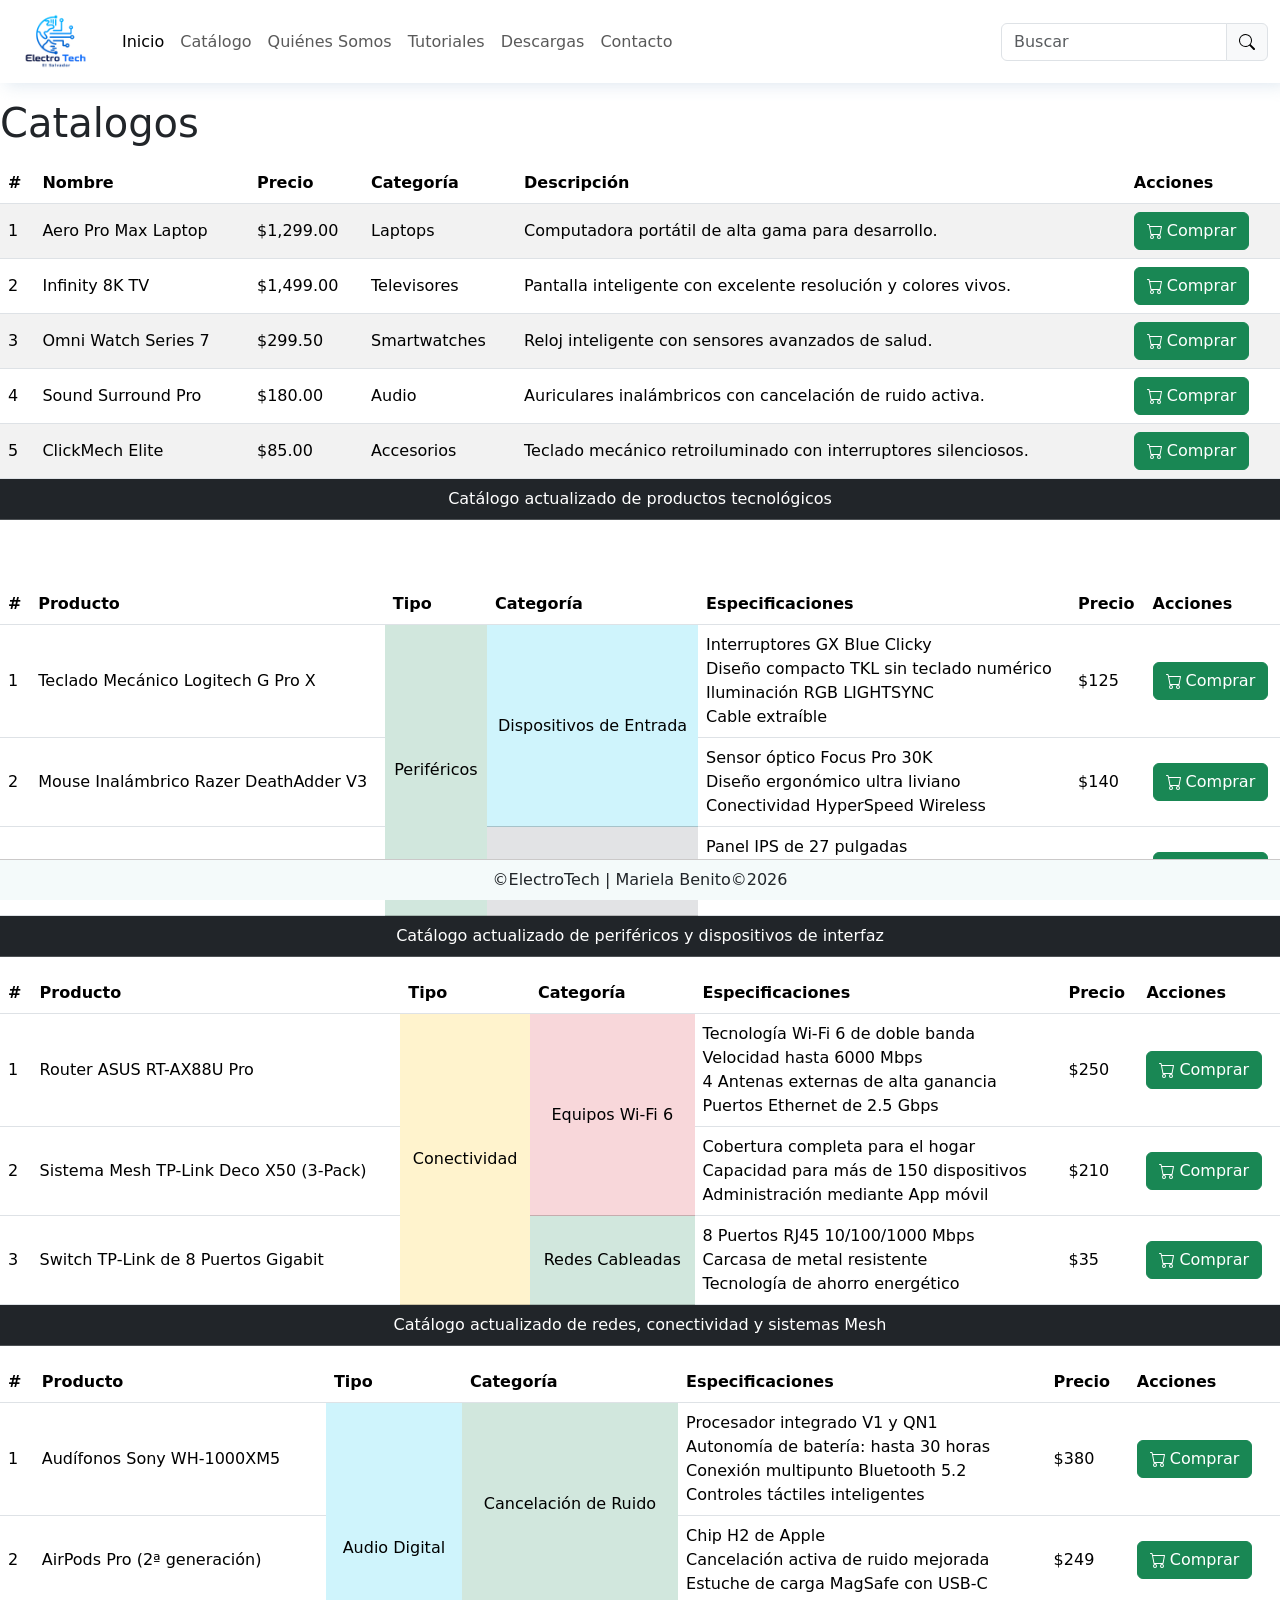
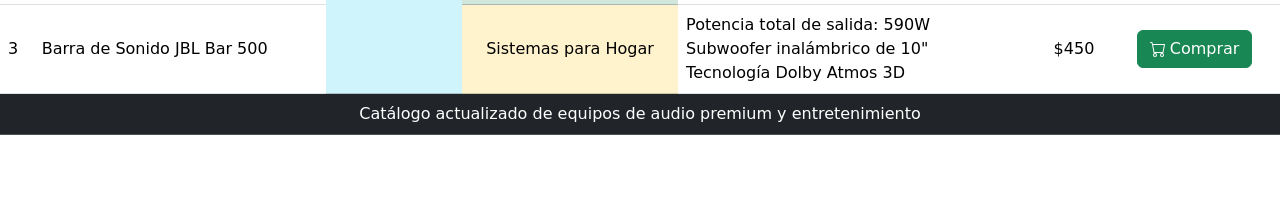
<file: src/html/Catalogo.html>
<!DOCTYPE html>
<html lang="en">

<head>
    <meta charset="UTF-8">
    <meta name="viewport" content="width=device-width, initial-scale=1.0">
    <link rel="icon" type="image/x-icon" href="../../assets/svg/logo-electro-tech-el-salvador.svg">
    <title>Catálogos</title>
    <link rel="stylesheet" href="../css/style.css">
    <link rel="stylesheet" href="../css/bootstrap/bootstrap.min.css">
    <link rel="stylesheet" href="../css/bootstrap/bootstrap-grid.min.css">
    <link rel="stylesheet" href="../css/bootstrap/bootstrap-utilities.min.css">
</head>

<body>
    <!-- Navbar -->
    <nav class="navbar navbar-expand-lg bg-body-primary">
        <div class="container-fluid">
            <a class="navbar-brand" href="#">
                <img src="../../assets/svg/logo-electro-tech-el-salvador.svg" width="86"
                    alt="Electro Tech - El Salvador">
            </a>
            <a class="navbar-toggler" href="../html/confirmarCompra.html" data-bs-toggle="collapse"
                data-bs-target="#navbarSupportedContent" aria-controls="navbarSupportedContent" aria-expanded="false"
                aria-label="Toggle navigation">
                <span class="navbar-toggler-icon"></span>
            </a>
            <div class="collapse navbar-collapse" id="navbarSupportedContent">
                <ul class="navbar-nav me-auto mb-2 mb-lg-0">
                    <li class="nav-item">
                        <a class="nav-link active" aria-current="page" href="../../index.html">Inicio</a>
                    </li>
                    <li class="nav-item">
                        <a class="nav-link" href="../html/Catalogo.html">Catálogo</a>
                    </li>
                    <li class="nav-item">
                        <a class="nav-link" href="../html/QuienesSomos.html">Quiénes Somos</a>
                    </li>
                    <li class="nav-item">
                        <a class="nav-link" href="../html/Tutoriales.html">Tutoriales</a>
                    </li>
                    <li class="nav-item">
                        <a class="nav-link" href="../html/Descargas.html">Descargas</a>
                    </li>
                    <li class="nav-item">
                        <a class="nav-link" href="../html/Contacto.html">Contacto</a>
                    </li>
                </ul>
                <form class="d-flex" role="search">
                    <div class="input-group">
                        <input type="text" class="form-control" placeholder="Buscar" aria-label="Buscar">
                        <span class="input-group-text">
                            <img src="../../assets/svg/lupa.svg" alt="Lupa">
                        </span>
                    </div>
                </form>
            </div>
        </div>
    </nav>

    <!-- Titulo -->
    <h1 class="mt-3 mb-3">Catalogos</h1>
    <div class="mb-5 table-responsive">
        <table class="table table-striped">
            <thead>
                <tr>
                    <th scope="col">#</th>
                    <th scope="col">Nombre</th>
                    <th scope="col">Precio</th>
                    <th scope="col">Categoría</th>
                    <th scope="col">Descripción</th>
                    <th scope="col">Acciones</th>
                </tr>
            </thead>
            <tbody>
                <tr>
                    <td>1</td>
                    <td>Aero Pro Max Laptop</td>
                    <td>$1,299.00</td>
                    <td>Laptops</td>
                    <td>Computadora portátil de alta gama para desarrollo.</td>
                    <td>
                        <a href="../html/confirmarCompra.html?producto=Aero Pro Max Laptop&precio=1299&extension_imagen=jpg" class="btn btn-success d-flex align-items-center gap-1 custom-max-content">
                            <img src="../../assets/svg/carrito.svg" alt="Whatsapp">
                            Comprar
                        </a>
                    </td>
                </tr>
                <tr>
                    <td>2</td>
                    <td>Infinity 8K TV</td>
                    <td>$1,499.00</td>
                    <td>Televisores</td>
                    <td>Pantalla inteligente con excelente resolución y colores vivos.</td>
                    <td>
                        <a href="../html/confirmarCompra.html?producto=Infinity 8K TV&precio=1499&extension_imagen=jpg" class="btn btn-success d-flex align-items-center gap-1 custom-max-content">
                            <img src="../../assets/svg/carrito.svg" alt="Whatsapp">
                            Comprar
                        </a>
                    </td>
                </tr>
                <tr>
                    <td>3</td>
                    <td>Omni Watch Series 7</td>
                    <td>$299.50</td>
                    <td>Smartwatches</td>
                    <td>Reloj inteligente con sensores avanzados de salud.</td>
                    <td>
                        <a href="../html/confirmarCompra.html?producto=Omni Watch Series 7&precio=299.50&extension_imagen=webp" class="btn btn-success d-flex align-items-center gap-1 custom-max-content">
                            <img src="../../assets/svg/carrito.svg" alt="Whatsapp">
                            Comprar
                        </a>
                    </td>
                </tr>
                <tr>
                    <td>4</td>
                    <td>Sound Surround Pro</td>
                    <td>$180.00</td>
                    <td>Audio</td>
                    <td>Auriculares inalámbricos con cancelación de ruido activa.</td>
                    <td>
                        <a href="../html/confirmarCompra.html?producto=Sound Surround Pro&precio=180&extension_imagen=webp" class="btn btn-success d-flex align-items-center gap-1 custom-max-content">
                            <img src="../../assets/svg/carrito.svg" alt="Whatsapp">
                            Comprar
                        </a>
                    </td>
                </tr>
                <tr>
                    <td>5</td>
                    <td>ClickMech Elite</td>
                    <td>$85.00</td>
                    <td>Accesorios</td>
                    <td>Teclado mecánico retroiluminado con interruptores silenciosos.</td>
                    <td>
                        <a href="../html/confirmarCompra.html?producto=ClickMech Elite&precio=85&extension_imagen=jpg" class="btn btn-success d-flex align-items-center gap-1 custom-max-content">
                            <img src="../../assets/svg/carrito.svg" alt="Whatsapp">
                            Comprar
                        </a>
                    </td>
                </tr>
                <tr>
                    <td colspan="6" align="center" class="table-dark">
                        Catálogo actualizado de productos tecnológicos
                    </td>
                </tr>
            </tbody>
        </table>
    </div>

    <div class="table-responsive">
        <table class="table">
            <thead>
                <tr>
                    <th scope="col">#</th>
                    <th scope="col">Producto</th>
                    <th scope="col">Tipo</th>
                    <th scope="col">Categoría</th>
                    <th scope="col">Especificaciones</th>
                    <th scope="col">Precio</th>
                    <th scope="col">Acciones</th>
                </tr>
            </thead>
            <tbody>
                <tr>
                    <td>1</td>
                    <td>Teclado Mecánico Logitech G Pro X</td>
                    <td rowspan="3" class="table-success">Periféricos</td>
                    <td rowspan="2" class="table-info">Dispositivos de Entrada</td>
                    <td>
                        Interruptores GX Blue Clicky <br>
                        Diseño compacto TKL sin teclado numérico <br>
                        Iluminación RGB LIGHTSYNC <br>
                        Cable extraíble
                    </td>
                    <td>$125</td>
                    <td>
                        <a href="../html/confirmarCompra.html?producto=Teclado Mecánico Logitech G Pro X&precio=125&extension_imagen=jpg" class="btn btn-success d-flex align-items-center gap-1 custom-max-content">
                            <img src="../../assets/svg/carrito.svg" alt="Whatsapp">
                            Comprar
                        </a>
                    </td>
                </tr>
                <tr>
                    <td>2</td>
                    <td>Mouse Inalámbrico Razer DeathAdder V3</td>
                    <td>
                        Sensor óptico Focus Pro 30K <br>
                        Diseño ergonómico ultra liviano <br>
                        Conectividad HyperSpeed Wireless
                    </td>
                    <td>$140</td>
                    <td>
                        <a href="../html/confirmarCompra.html?producto=Mouse Inalámbrico Razer DeathAdder V3&precio=140&extension_imagen=jpg" class="btn btn-success d-flex align-items-center gap-1 custom-max-content">
                            <img src="../../assets/svg/carrito.svg" alt="Whatsapp">
                            Comprar
                        </a>
                    </td>
                </tr>
                <tr>
                    <td>3</td>
                    <td>Monitor ASUS TUF Gaming 27</td>
                    <td class="table-secondary">Pantallas y Video</td>
                    <td>
                        Panel IPS de 27 pulgadas <br>
                        Resolución QHD (2560 x 1440) <br>
                        Frecuencia de actualización: 165Hz
                    </td>
                    <td>$299</td>
                    <td>
                        <a href="../html/confirmarCompra.html?producto=Monitor ASUS TUF Gaming 27&precio=299&extension_imagen=webp" class="btn btn-success d-flex align-items-center gap-1 custom-max-content">
                            <img src="../../assets/svg/carrito.svg" alt="Whatsapp">
                            Comprar
                        </a>
                    </td>
                </tr>
                <tr>
                    <td colspan="7" align="center" class="table-dark">
                        Catálogo actualizado de periféricos y dispositivos de interfaz
                    </td>
                </tr>
            </tbody>
        </table>
    </div>

    <div class="table-responsive">
        <table class="table">
            <thead>
                <tr>
                    <th scope="col">#</th>
                    <th scope="col">Producto</th>
                    <th scope="col">Tipo</th>
                    <th scope="col">Categoría</th>
                    <th scope="col">Especificaciones</th>
                    <th scope="col">Precio</th>
                    <th scope="col">Acciones</th>
                </tr>
            </thead>
            <tbody>
                <tr>
                    <td>1</td>
                    <td>Router ASUS RT-AX88U Pro</td>
                    <td rowspan="3" class="table-warning">Conectividad</td>
                    <td rowspan="2" class="table-danger">Equipos Wi-Fi 6</td>
                    <td>
                        Tecnología Wi-Fi 6 de doble banda <br>
                        Velocidad hasta 6000 Mbps <br>
                        4 Antenas externas de alta ganancia <br>
                        Puertos Ethernet de 2.5 Gbps
                    </td>
                    <td>$250</td>
                    <td>
                        <a href="../html/confirmarCompra.html?producto=Router ASUS RT-AX88U Pro&precio=250&extension_imagen=jpg" class="btn btn-success d-flex align-items-center gap-1 custom-max-content">
                            <img src="../../assets/svg/carrito.svg" alt="Whatsapp">
                            Comprar
                        </a>
                    </td>
                </tr>
                <tr>
                    <td>2</td>
                    <td>Sistema Mesh TP-Link Deco X50 (3-Pack)</td>
                    <td>
                        Cobertura completa para el hogar <br>
                        Capacidad para más de 150 dispositivos <br>
                        Administración mediante App móvil
                    </td>
                    <td>$210</td>
                    <td>
                        <a href="../html/confirmarCompra.html?producto=Sistema Mesh TP-Link Deco X50 (3-Pack)&precio=210&extension_imagen=jpg" class="btn btn-success d-flex align-items-center gap-1 custom-max-content">
                            <img src="../../assets/svg/carrito.svg" alt="Whatsapp">
                            Comprar
                        </a>
                    </td>
                </tr>
                <tr>
                    <td>3</td>
                    <td>Switch TP-Link de 8 Puertos Gigabit</td>
                    <td class="table-success">Redes Cableadas</td>
                    <td>
                        8 Puertos RJ45 10/100/1000 Mbps <br>
                        Carcasa de metal resistente <br>
                        Tecnología de ahorro energético
                    </td>
                    <td>$35</td>
                    <td>
                        <a href="../html/confirmarCompra.html?producto=Switch TP-Link de 8 Puertos Gigabit&precio=35&extension_imagen=jpg" class="btn btn-success d-flex align-items-center gap-1 custom-max-content">
                            <img src="../../assets/svg/carrito.svg" alt="Whatsapp">
                            Comprar
                        </a>
                    </td>
                </tr>
                <tr>
                    <td colspan="7" align="center" class="table-dark">
                        Catálogo actualizado de redes, conectividad y sistemas Mesh
                    </td>
                </tr>
            </tbody>
        </table>
    </div>
    <div class="table-responsive mb-5">
        <table class="table">
            <thead>
                <tr>
                    <th scope="col">#</th>
                    <th scope="col">Producto</th>
                    <th scope="col">Tipo</th>
                    <th scope="col">Categoría</th>
                    <th scope="col">Especificaciones</th>
                    <th scope="col">Precio</th>
                    <th scope="col">Acciones</th>
                </tr>
            </thead>
            <tbody>
                <tr>
                    <td>1</td>
                    <td>Audífonos Sony WH-1000XM5</td>
                    <td rowspan="3" class="table-info">Audio Digital</td>
                    <td rowspan="2" class="table-success">Cancelación de Ruido</td>
                    <td>
                        Procesador integrado V1 y QN1 <br>
                        Autonomía de batería: hasta 30 horas <br>
                        Conexión multipunto Bluetooth 5.2 <br>
                        Controles táctiles inteligentes
                    </td>
                    <td>$380</td>
                    <td>
                        <a href="../html/confirmarCompra.html?producto=Audífonos Sony WH-1000XM5&precio=380&extension_imagen=jpg" class="btn btn-success d-flex align-items-center gap-1 custom-max-content">
                            <img src="../../assets/svg/carrito.svg" alt="Whatsapp">
                            Comprar
                        </a>
                    </td>
                </tr>
                <tr>
                    <td>2</td>
                    <td>AirPods Pro (2ª generación)</td>
                    <td>
                        Chip H2 de Apple <br>
                        Cancelación activa de ruido mejorada <br>
                        Estuche de carga MagSafe con USB-C
                    </td>
                    <td>$249</td>
                    <td>
                        <a href="../html/confirmarCompra.html?producto=AirPods Pro (2ª generación)&precio=249&extension_imagen=jpg" class="btn btn-success d-flex align-items-center gap-1 custom-max-content">
                            <img src="../../assets/svg/carrito.svg" alt="Whatsapp">
                            Comprar
                        </a>
                    </td>
                </tr>
                <tr>
                    <td>3</td>
                    <td>Barra de Sonido JBL Bar 500</td>
                    <td class="table-warning">Sistemas para Hogar</td>
                    <td>
                        Potencia total de salida: 590W <br>
                        Subwoofer inalámbrico de 10" <br>
                        Tecnología Dolby Atmos 3D
                    </td>
                    <td>$450</td>
                    <td>
                        <a href="../html/confirmarCompra.html?producto=Barra de Sonido JBL Bar 500&precio=450&extension_imagen=avif" class="btn btn-success d-flex align-items-center gap-1 custom-max-content">
                            <img src="../../assets/svg/carrito.svg" alt="Whatsapp">
                            Comprar
                        </a>
                    </td>
                </tr>
                <tr>
                    <td colspan="7" align="center" class="table-dark">
                        Catálogo actualizado de equipos de audio premium y entretenimiento
                    </td>
                </tr>
            </tbody>
        </table>
    </div>
    <footer class="fixed-bottom">
        <p>©ElectroTech | Mariela Benito©<span class="anio_actual"></span> </p>
    </footer>
</body>
<script src="../js/index.js"></script>
<script src="../js/bootstrap/bootstrap.min.js"></script>
</html>
</file>
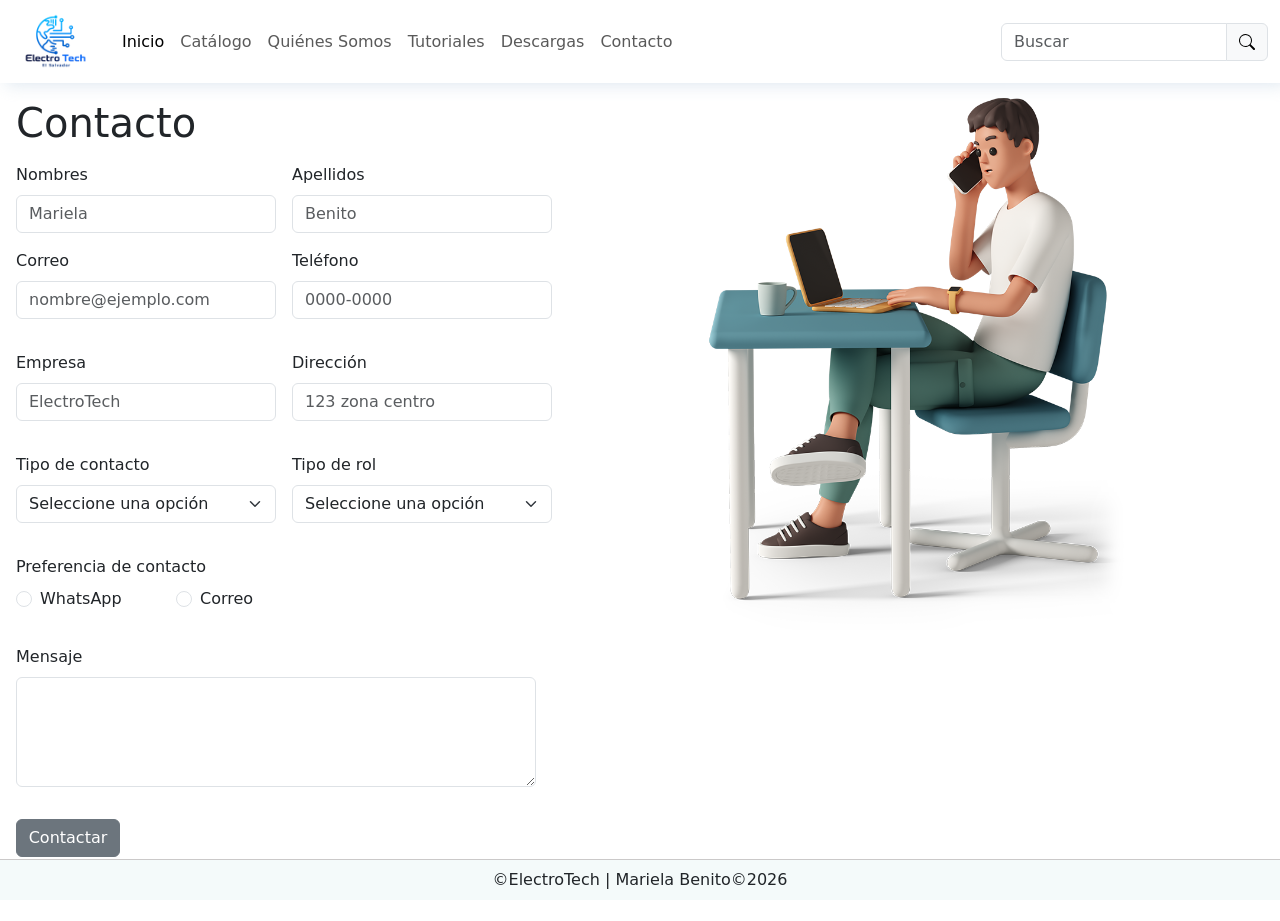
<file: src/html/Contacto.html>
<!DOCTYPE html>
<html lang="en">
<head>
    <meta charset="UTF-8">
    <meta name="viewport" content="width=device-width, initial-scale=1.0">
    <link rel="icon" type="image/x-icon" href="../../assets/svg/logo-electro-tech-el-salvador.svg">
    <title>Contacto</title>
    <link rel="stylesheet" href="../css/style.css">
    <link rel="stylesheet" href="../css/bootstrap/bootstrap.min.css">
    <link rel="stylesheet" href="../css/bootstrap/bootstrap-grid.min.css">
    <link rel="stylesheet" href="../css/bootstrap/bootstrap-utilities.min.css">
</head>
<body>
    <!-- Navbar -->
    <nav class="navbar navbar-expand-lg bg-body-primary">
        <div class="container-fluid">
            <a class="navbar-brand" href="../../index.html">
                <img src="../../assets/svg/logo-electro-tech-el-salvador.svg" width="86" alt="Electro Tech - El Salvador">
            </a>
            <button class="navbar-toggler" type="button" data-bs-toggle="collapse" data-bs-target="#navbarSupportedContent"
                aria-controls="navbarSupportedContent" aria-expanded="false" aria-label="Toggle navigation">
                <span class="navbar-toggler-icon"></span>
            </button>
            <div class="collapse navbar-collapse" id="navbarSupportedContent">
                <ul class="navbar-nav me-auto mb-2 mb-lg-0">
                    <li class="nav-item">
                        <a class="nav-link active" aria-current="page" href="../../index.html">Inicio</a>
                    </li>
                    <li class="nav-item">
                        <a class="nav-link" href="../html/Catalogo.html">Catálogo</a>
                    </li>
                    <li class="nav-item">
                        <a class="nav-link" href="../html/QuienesSomos.html">Quiénes Somos</a>
                    </li>
                    <li class="nav-item">
                        <a class="nav-link" href="../html/Tutoriales.html">Tutoriales</a>
                    </li>
                    <li class="nav-item">
                        <a class="nav-link" href="../html/Descargas.html">Descargas</a>
                    </li>
                    <li class="nav-item">
                        <a class="nav-link" href="../html/Contacto.html">Contacto</a>
                    </li>
                </ul>
                <form class="d-flex" role="search">
                    <div class="input-group">
                        <input type="text" class="form-control" placeholder="Buscar" aria-label="Buscar">
                        <span class="input-group-text">
                            <img src="../../assets/svg/lupa.svg" alt="Lupa">
                        </span>
                    </div>
                </form>
            </div>
        </div>
    </nav>
    <main class="row px-3 pb-3">
        <section class="col-12 col-md-6 col-lg-6">
            <h1 class="mt-3 mb-3">Contacto</h1>
            <form class="formulario_contacto">
                <div class="row gap-3">
                    <div class="mb-3 col-md-12 col-lg-5">
                        <label for="nombres" class="form-label">Nombres</label>
                        <input type="text" class="form-control" name="nombres" required id="nombres" placeholder="Mariela">
                    </div>
                    <div class="mb-3 col-12 col-md-12 col-lg-5">
                        <label for="apellidos" class="form-label">Apellidos</label>
                        <input type="text" class="form-control" name="apellidos" required id="apellidos" placeholder="Benito">
                    </div>
                </div>
                <div class="row gap-3">
                    <div class="mb-3 col-12 col-md-12 col-lg-5">
                        <label for="correo" class="form-label">Correo</label>
                        <input type="email" class="form-control" name="correo" required id="correo" placeholder="nombre@ejemplo.com">
                    </div>
                    <div class="mb-3 col-12 col-md-12 col-lg-5">
                        <label for="telefono" class="form-label">Teléfono</label>
                        <input 
                            type="text" 
                            class="form-control" 
                            name="telefono"
                            required 
                            pattern="[0-9]{4}-[0-9]{4}" 
                            minlength="9"
                            maxlength="9"
                            id="telefono" 
                            placeholder="0000-0000"
                            title="Ingresa el formato correcto 0000-0000"
                        >
                </div>
                <div class="row gap-3">
                    <div class="mb-3 col-12 col-md-12 col-lg-5">
                        <label for="empresa" class="form-label">Empresa</label>
                        <input type="text" class="form-control" name="empresa" required id="empresa" placeholder="ElectroTech">
                    </div>
                    <div class="mb-3 col-12 col-md-12 col-lg-5">
                        <label for="direccion" class="form-label">Dirección</label>
                        <input type="text" class="form-control" name="direccion" required id="direccion" placeholder="123 zona centro">
                    </div>
                </div>
                <div class="row gap-3">
                    <div class="mb-3 col-12 col-md-12 col-lg-5">
                        <label for="tipoContacto" class="form-label">Tipo de contacto</label>
                        <select class="form-select" aria-label="Seleccione una opcion" required name="tipoContacto">
                            <option selected>Seleccione una opción</option>
                            <option value="Personal">Personal</option>
                            <option value="Negocio">Negocio</option>
                            <option value="Vendedor">Vendedor</option>
                            <option value="Cliente">Cliente</option>
                            <option value="Socios">Socios</option>
                        </select>
                    </div>
                    <div class="mb-3 col-12 col-md-12 col-lg-5">
                        <label for="tipoRol" class="form-label">Tipo de rol</label>
                        <select class="form-select" aria-label="Seleccione un rol" required name="tipoRol">
                            <option selected>Seleccione una opción</option>
                            <option value="Manager">Manager</option>
                            <option value="Ejecutivo">Ejecutivo</option>
                            <option value="Empleado">Empleado</option>
                            <option value="Contractor">Contractor</option>
                            <option value="Consultor">Consultor</option>
                            <option value="Representante de ventas">Representante de ventas</option>
                            <option value="Soporte tectnico">Soporte tectnico</option>
                            <option value="Otros">Otros</option>
                        </select>
                    </div>
                </div>
                <div class="mb-3 row">
                    <label for="preferenciaContacto" class="form-label">Preferencia de contacto</label>
                    <div class="row gap-md-12 gap-lg-3 px-4">
                        <div class="form-check col-12 col-md-3">
                            <input class="form-check-input" type="radio" name="preferenciaContacto" id="preferenciaWhatsApp" value="WhatsApp" required>
                            <label class="form-check-label" for="preferenciaWhatsApp">
                                WhatsApp
                            </label>
                        </div>
                        <div class="form-check col-12 col-md-3 col-lg-3">
                            <input class="form-check-input" type="radio" name="preferenciaContacto" id="preferenciaCorreo" value="Correo" required>
                            <label class="form-check-label" for="preferenciaCorreo">
                                Correo
                            </label>
                        </div>
                    </div>
                </div>
                <div class="row mb-3">
                    <div class="col-12 col-md-12 col-lg-10">
                        <label for="mensaje" class="form-label">Mensaje</label>
                        <textarea class="form-control" required id="mensaje" rows="4"></textarea>
                    </div>
                </div>
                <div class="row mb-sm-5">
                    <button type="submit" class="btn btn-secondary col-12 col-md-12 col-lg-2">Contactar</button>
                </div>
            </form>
        </section>
        <section class="col-12 col-md-6 col-lg-6 d-flex align-items-center d-none d-sm-none d-md-block d-lg-block">
            <img src="../../assets/svg/contacto.svg" width="90%" alt="Contacto">
        </section>
    </main>
    <footer class="fixed-bottom">
        <p>©ElectroTech | Mariela Benito©<span class="anio_actual"></span> </p>
    </footer>
</body>
<script src="../js/index.js"></script>
<script src="../js/bootstrap/bootstrap.min.js"></script>
</html>
</file>
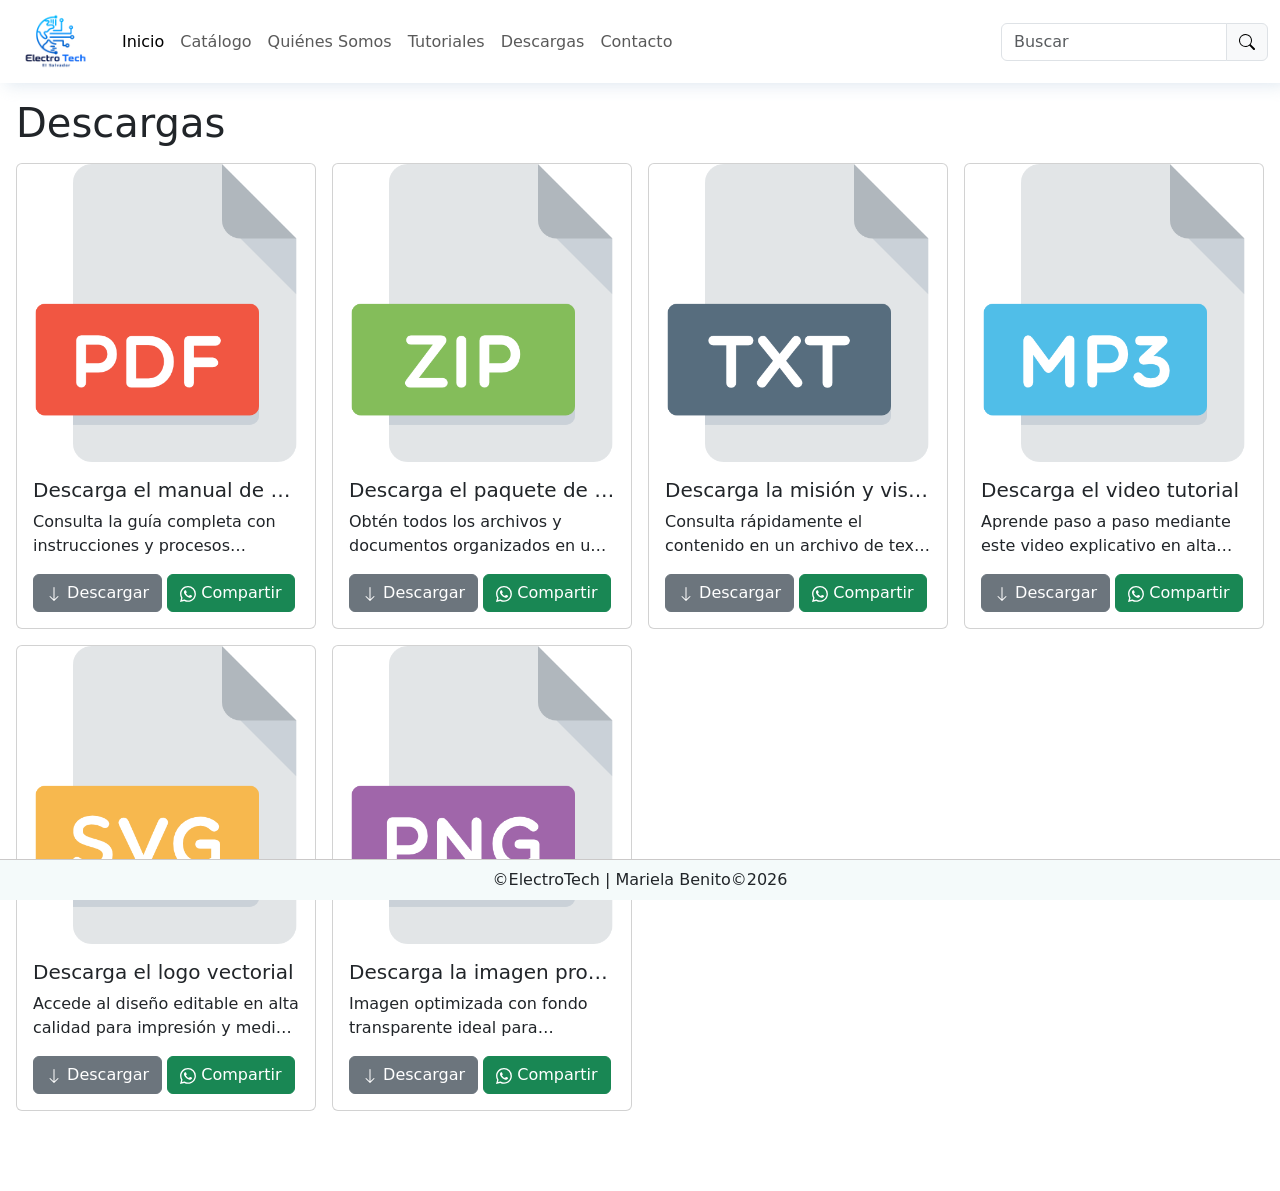
<file: src/html/Descargas.html>
<!DOCTYPE html>
<html lang="en">
<head>
    <meta charset="UTF-8">
    <meta name="viewport" content="width=device-width, initial-scale=1.0">
    <link rel="icon" type="image/x-icon" href="../../assets/svg/logo-electro-tech-el-salvador.svg">
    <title>Descargas</title>
    <link rel="stylesheet" href="../css/style.css">
    <link rel="stylesheet" href="../css/bootstrap/bootstrap.min.css">
    <link rel="stylesheet" href="../css/bootstrap/bootstrap-grid.min.css">
    <link rel="stylesheet" href="../css/bootstrap/bootstrap-utilities.min.css">
</head>
<body>
    <!-- Navbar -->
    <nav class="navbar navbar-expand-lg bg-body-primary">
        <div class="container-fluid">
            <a class="navbar-brand" href="../../index.html">
                <img src="../../assets/svg/logo-electro-tech-el-salvador.svg" width="86" alt="Electro Tech - El Salvador">
            </a>
            <button class="navbar-toggler" type="button" data-bs-toggle="collapse" data-bs-target="#navbarSupportedContent"
                aria-controls="navbarSupportedContent" aria-expanded="false" aria-label="Toggle navigation">
                <span class="navbar-toggler-icon"></span>
            </button>
            <div class="collapse navbar-collapse" id="navbarSupportedContent">
                <ul class="navbar-nav me-auto mb-2 mb-lg-0">
                    <li class="nav-item">
                        <a class="nav-link active" aria-current="page" href="../../index.html">Inicio</a>
                    </li>
                    <li class="nav-item">
                        <a class="nav-link" href="../html/Catalogo.html">Catálogo</a>
                    </li>
                    <li class="nav-item">
                        <a class="nav-link" href="../html/QuienesSomos.html">Quiénes Somos</a>
                    </li>
                    <li class="nav-item">
                        <a class="nav-link" href="../html/Tutoriales.html">Tutoriales</a>
                    </li>
                    <li class="nav-item">
                        <a class="nav-link" href="../html/Descargas.html">Descargas</a>
                    </li>
                    <li class="nav-item">
                        <a class="nav-link" href="../html/Contacto.html">Contacto</a>
                    </li>
                </ul>
                <form class="d-flex" role="search">
                    <div class="input-group">
                        <input type="text" class="form-control" placeholder="Buscar" aria-label="Buscar">
                        <span class="input-group-text">
                            <img src="../../assets/svg/lupa.svg" alt="Lupa">
                        </span>
                    </div>
                </form>
            </div>
        </div>
    </nav>
    <main class="px-3 main-pb-custom">
        <h1 class="mt-3 mb-3">Descargas</h1>
        <section class="custom-grid">
            <div class="card">
                <img src="../../assets/images/formato-pdf.png" class="card-img-top" alt="Descargar PDF">
                <div class="card-body">
                    <h5 class="card-title text-truncate text-truncate">Descarga el manual de compras</h5>
                    <p class="card-text mb-3 text-clamp-2 text-clamp-2">Consulta la guía completa con instrucciones y procesos detallados en formato PDF.</p>
                    <div class="d-grid gap-2 d-md-block">
                        <a href="../../assets/documentos/CRONOGRAMA_ENTREGAS_EVALUACION_PROYECTO.pdf" class="btn btn-secondary" download>
                            <img src="../../assets/svg/descarga.svg" alt="Descargar">
                            Descargar
                        </a>
                        <button type="button" class="btn btn-success">
                            <img src="../../assets/svg/whatsapp.svg" alt="Whatsapp">
                            Compartir
                        </button>
                    </div>
                </div>
            </div>
            <div class="card">
                <img src="../../assets/images/formato-zip.png" class="card-img-top" alt="Descargar ZIP">
                <div class="card-body">
                    <h5 class="card-title text-truncate">Descarga el paquete de recursos</h5>
                    <p class="card-text mb-3 text-clamp-2">Obtén todos los archivos y documentos organizados en un archivo comprimido.</p>
                    <div class="d-grid gap-2 d-md-block">
                        <a href="../../assets/documentos/practica10.zip" class="btn btn-secondary" download>
                            <img src="../../assets/svg/descarga.svg" alt="Descargar">
                            Descargar
                        </a>
                        <button type="button" class="btn btn-success">
                            <img src="../../assets/svg/whatsapp.svg" alt="Whatsapp">
                            Compartir
                        </button>
                    </div>
                </div>
            </div>
            <div class="card">
                <img src="../../assets/images/formato-txt.png" class="card-img-top" alt="Descargar TXT">
                <div class="card-body">
                    <h5 class="card-title text-truncate">Descarga la misión y visión de ElectroTech El Salvador</h5>
                    <p class="card-text mb-3 text-clamp-2">Consulta rápidamente el contenido en un archivo de texto simple y ligero.</p>
                    <div class="d-grid gap-2 d-md-block">
                        <a href="../../assets/documentos/mision_y_vision_ElectroTech.txt" class="btn btn-secondary" download>
                            <img src="../../assets/svg/descarga.svg" alt="Descargar">
                            Descargar
                        </a>
                        <button type="button" class="btn btn-success">
                            <img src="../../assets/svg/whatsapp.svg" alt="Whatsapp">
                            Compartir
                        </button>
                    </div>
                </div>
            </div>
            <div class="card">
                <img src="../../assets/images/formato-mp3.png" class="card-img-top" alt="Descargar MP3">
                <div class="card-body">
                    <h5 class="card-title text-truncate">Descarga el video tutorial</h5>
                    <p class="card-text mb-3 text-clamp-2">Aprende paso a paso mediante este video explicativo en alta calidad.</p>
                    <div class="d-grid gap-2 d-md-block">
                        <a href="../../assets/videos/video_tutorial.mp4" class="btn btn-secondary" download>
                            <img src="../../assets/svg/descarga.svg" alt="Descargar">
                            Descargar
                        </a>
                        <button type="button" class="btn btn-success">
                            <img src="../../assets/svg/whatsapp.svg" alt="Whatsapp">
                            Compartir
                        </button>
                    </div>
                </div>
            </div>
            <div class="card">
                <img src="../../assets/images/formato-svg.png" class="card-img-top" alt="Descargar SVG">
                <div class="card-body">
                    <h5 class="card-title text-truncate">Descarga el logo vectorial</h5>
                    <p class="card-text mb-3 text-clamp-2">Accede al diseño editable en alta calidad para impresión y medios digitales.</p>
                    <div class="d-grid gap-2 d-md-block">
                        <a href="../../assets/svg/logo-electro-tech-el-salvador.svg" class="btn btn-secondary" download>
                            <img src="../../assets/svg/descarga.svg" alt="Descargar">
                            Descargar
                        </a>
                        <button type="button" class="btn btn-success">
                            <img src="../../assets/svg/whatsapp.svg" alt="Whatsapp">
                            Compartir
                        </button>
                    </div>
                </div>
            </div>
            <div class="card">
                <img src="../../assets/images/formato-png.png" class="card-img-top" alt="Descargar SVG">
                <div class="card-body">
                    <h5 class="card-title text-truncate">Descarga la imagen promocional</h5>
                    <p class="card-text mb-3 text-clamp-2">Imagen optimizada con fondo transparente ideal para presentaciones y redes sociales.</p>
                    <div class="d-grid gap-2 d-md-block">
                        <a href="../../assets/images/banner.webp" class="btn btn-secondary" download>
                            <img src="../../assets/svg/descarga.svg" alt="Descargar">
                            Descargar
                        </a>
                        <button type="button" class="btn btn-success">
                            <img src="../../assets/svg/whatsapp.svg" alt="Whatsapp">
                            Compartir
                        </button>
                    </div>
                </div>
            </div>
        </section>
    </main>
    <footer class="fixed-bottom">
        <p>©ElectroTech | Mariela Benito©<span class="anio_actual"></span> </p>
    </footer>
</body>
<script src="../js/index.js"></script>
<script src="../js/bootstrap/bootstrap.min.js"></script>
</html>
</file>
<file: src/css/style.css>
.navbar {
    box-shadow: rgb(188 206 224 / 48%) 6px 2px 16px 0px, rgba(255, 255, 255, 0.8) -6px -2px 16px 0px;
    z-index: 20;
}

.banner {
    background-color: #f4fafa;
}

.banner .seccion_detalles {
    display: flex;
    flex-direction: column;
    align-items: flex-start;
    justify-content: center;
    padding: 32px 16px 32px 32px;
    gap: 16px;
    z-index: 10;
    box-shadow: 15px 0 25px -10px rgba(255, 255, 255, 0.8);
}

.seccion_image .contentedor_imagen{
    width: auto;
    height: 100%;
}


.seccion_image .contentedor_imagen img {
    width: 100%;
    height: 100%;
    object-fit: fill;
}

.row {
    --bs-gutter-x: 0rem !important; 
}

footer {
    width: 100%;
    display: flex;
    align-items: center;
    justify-content: center;
    padding: 8px 16px;
    background: #f4fafa;
    border-top: 0.5px solid #bfbabac2;
}

.seccion_tutorial_principal {
    margin-top: 48px;
    margin-bottom: 64px;
    margin-left: 32px;
    margin-right: 32px;
}

.seccion_video .video video {
    width: 100%;
    border-radius: 8px;
    box-shadow: 0px 8px 24px 8px #777a7dde;
}

.table td.table-primary,
.table td.table-warning,
.table td.table-success,
.table td.table-info,
.table td.table-danger,
.table td.table-secondary {
    text-align: center;
    vertical-align: middle;
    align-content: center;
}

.table th, 
.table td {
    vertical-align: middle;
    align-content: center;
}

.custom-grid {
    display: grid;
    gap: 16px;
    grid-template-columns: repeat(auto-fit, minmax(288px, 1fr));
}

.text-clamp-2{
    display: -webkit-box;
    -webkit-box-orient: vertical;
    -webkit-line-clamp: 2;
    overflow: hidden;
    text-overflow: ellipsis;
}

.main-pb-custom {
    padding-bottom: 80px;
}

.video-galeria video {
    width: 100%;
    border-radius: 8px;
    box-shadow: rgba(0, 0, 0, 0.35) 0px 5px 15px;
}

.contenedor-imagenes {
    display: grid;
    grid-template-columns: repeat(7, minmax(312px, 1fr));
    overflow-x: hidden;
    padding: 16px;
}

.contenedor-imagen {
    width: 312px;
    border-radius: 8px;
    box-shadow: rgba(0, 0, 0, 0.35) 0px 5px 15px;
    cursor: pointer;
}

.contenedor-imagen img{
    width: 100%;
    height: 100%;
    border-radius: 8px;
    object-fit: fill;
}

.icon-accion {
    width: 34px;
    height: 34px;
    display: flex;
    align-items: center;
    align-content: center;
    border-radius: 50px;
    background: #f8f7f7;
    justify-content: center;
    box-shadow: rgba(0, 0, 0, 0.24) 0px 3px 8px;
    cursor: pointer;
}

.ver-anterior {
    position: absolute;
    left: -1rem;
    top: 5rem;
}

.ver-siguiente {
    position: absolute;
    right: -1rem;
    top: 5rem;
}

.seccion-podcast audio {
    width: 100%;
    background: #f1f3f4;
    border-radius: 8px;
}

.seccion-videos-recomendado iframe {
    box-shadow: rgba(50, 50, 93, 0.25) 0px 50px 100px -20px, rgba(0, 0, 0, 0.3) 0px 30px 60px -30px;
}

.contenedor-imagen-compra {
    width: 100%;
    height: 215px;
    display: flex;
    align-items: center;
    justify-content: center;
}

.imagen-fit img{
    width: 100%;
    height: 100%;
    object-fit: contain;
}

.custom-max-content {
    width: max-content;
}

.detalle-total {
    border-bottom: 1.5px solid #000;
    border-top: 1.5px solid #000;
}

.contenedor-cart {
    width: 100%;
    height: 215px;
    display: flex;
    align-items: center;
    justify-content: center;
}

.seccion-detalles-compra {
    padding-right: 16px !important;
}

.seccion-confirmacion {
    box-shadow: rgba(100, 100, 111, 0.2) 0px 7px 29px 0px;
    border-radius: 8px;
}

.text-justificado {
    text-align: justify;
}

.custom-center {
    padding: 0px 164px;
}

.seccion-mision-vision {
    background: #F4F6FA;
    border-radius: 8px;
    display: flex;
}

.secciones-mision-vision {
    display: flex;
    gap: 16px;
}

.contenedor-imagen-mision-vision {
    display: flex;
    align-items: center;
    width: auto;
    height: 200px;
    justify-content: flex-end;
}

.contenedor-imagen-mision-vision img {
    height: 100%;
    object-fit: contain;
}

.seccion-video-corporativo {
    display: flex;
    align-items: center;
    justify-content: center;
}

.seccion-video-corporativo video{
    width: 70%;
    border-radius: 8px;
    filter: blur(2px);
}

.custom-padding-right {
    padding-right: 16px !important;
}
</file>
